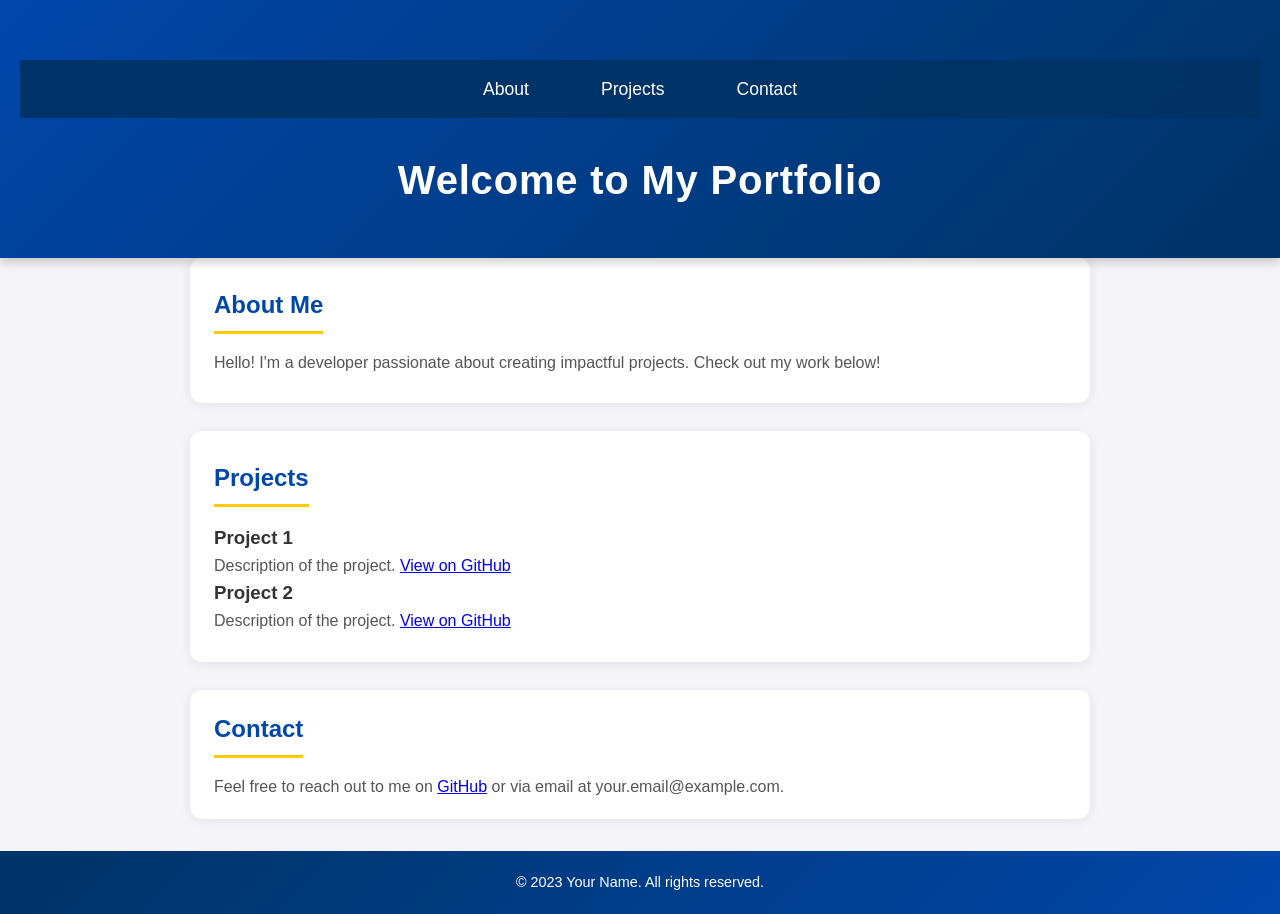
<file: Portfolio.html>
<!DOCTYPE html>
<html lang="en">
<head>
    <meta charset="UTF-8">
    <meta name="viewport" content="width=device-width, initial-scale=1.0">
    <meta name="description" content="Portfolio website showcasing my projects and skills.">
    <title>My GitHub Portfolio</title>
    <link rel="stylesheet" href="styles.css">
</head>
<body>
    <header>
        <nav>
            <ul>
                <li><a href="#about">About</a></li>
                <li><a href="#projects">Projects</a></li>
                <li><a href="#contact">Contact</a></li>
            </ul>
        </nav>
        <h1>Welcome to My Portfolio</h1>
    </header>

    <section id="about">
        <h2>About Me</h2>
        <p>Hello! I'm a developer passionate about creating impactful projects. Check out my work below!</p>
    </section>

    <section id="projects">
        <h2>Projects</h2>
        <div class="project">
            <h3>Project 1</h3>
            <p>Description of the project. <a href="https://github.com/yourusername/project1" target="_blank">View on GitHub</a></p>
        </div>
        <div class="project">
            <h3>Project 2</h3>
            <p>Description of the project. <a href="https://github.com/yourusername/project2" target="_blank">View on GitHub</a></p>
        </div>
    </section>

    <section id="contact">
        <h2>Contact</h2>
        <p>Feel free to reach out to me on <a href="https://github.com/yourusername" target="_blank">GitHub</a> or via email at your.email@example.com.</p>
    </section>

    <footer>
        <p>&copy; 2023 Your Name. All rights reserved.</p>
    </footer>
</body>
</html>
</file>
<file: styles.css>
/* General Reset */
*,
*::before,
*::after {
    margin: 0;
    padding: 0;
    box-sizing: border-box;
}

html {
    scroll-behavior: smooth;
}

/* Body Styling */
body {
    font-family: -apple-system, BlinkMacSystemFont, 'Segoe UI', Arial, sans-serif;
    line-height: 1.6;
    color: #333;
    background-color: #f4f4f9;
    padding: 0;
    position: relative;
    overflow-x: hidden;
}

/* Animated Background */
.bg-animation {
    position: fixed;
    top: 0;
    left: 0;
    width: 100%;
    height: 100%;
    z-index: -1;
    overflow: hidden;
}

.circle {
    position: absolute;
    border-radius: 50%;
    background: linear-gradient(135deg, rgba(0, 71, 171, 0.1), rgba(255, 204, 0, 0.1));
    animation: float 20s infinite ease-in-out;
}

.circle1 {
    width: 300px;
    height: 300px;
    top: 10%;
    left: 10%;
    animation-delay: 0s;
}

.circle2 {
    width: 200px;
    height: 200px;
    top: 60%;
    right: 15%;
    animation-delay: 5s;
}

.circle3 {
    width: 250px;
    height: 250px;
    bottom: 10%;
    left: 50%;
    animation-delay: 10s;
}

@keyframes float {
    0%, 100% {
        transform: translate(0, 0) scale(1);
    }
    33% {
        transform: translate(30px, -30px) scale(1.1);
    }
    66% {
        transform: translate(-20px, 20px) scale(0.9);
    }
}

/* Header Section - Centered */
header {
    text-align: center;
    padding: 60px 20px 40px;
    background: linear-gradient(135deg, #0047ab 0%, #003366 100%);
    color: white;
    position: relative;
    box-shadow: 0 4px 10px rgba(0, 0, 0, 0.2);
}

.header-content {
    max-width: 800px;
    margin: 0 auto;
    position: relative;
    animation: fadeInDown 1s ease-out;
}

@keyframes fadeInDown {
    from {
        opacity: 0;
        transform: translateY(-20px);
    }
    to {
        opacity: 1;
        transform: translateY(0);
    }
}

header h1 {
    font-size: clamp(1.75rem, 5vw, 2.5rem);
    margin-bottom: 0.35rem;
    font-weight: bold;
    letter-spacing: 0.02em;
}

header p {
    font-size: 1.05rem;
    font-style: italic;
    margin-bottom: 1rem;
    opacity: 0.95;
}

/* Lightning icon with electric effect */
.header-icon.electric-icon {
    display: inline-block;
    position: relative;
    font-size: 2rem;
    margin-top: 0.5rem;
    filter: drop-shadow(0 0 6px #ffcc00) drop-shadow(0 0 12px rgba(255, 204, 0, 0.5));
    animation: electricFlicker 2.5s ease-in-out infinite;
}

.header-icon.electric-icon::after {
    content: '';
    position: absolute;
    left: 50%;
    top: 0;
    width: 4px;
    height: 140%;
    background: linear-gradient(180deg, transparent, rgba(255, 255, 255, 0.85), transparent);
    transform: translateX(-50%);
    opacity: 0;
    animation: electricFlash 1.5s ease-in-out infinite;
    pointer-events: none;
}

@keyframes electricFlicker {
    0%, 82%, 100% { filter: drop-shadow(0 0 6px #ffcc00) drop-shadow(0 0 12px rgba(255, 204, 0, 0.5)); opacity: 1; }
    85%, 92% { filter: drop-shadow(0 0 14px #ffcc00) drop-shadow(0 0 22px rgba(255, 204, 0, 0.75)); opacity: 1.05; }
    88%, 95% { filter: drop-shadow(0 0 4px #ffcc00); opacity: 0.92; }
}

@keyframes electricFlash {
    0%, 75%, 100% { opacity: 0; }
    82%, 90% { opacity: 0.65; }
}

/* Navigation Bar */
nav {
    background-color: rgba(0, 51, 102, 0.95);
    padding: 0;
    margin-bottom: 30px;
    backdrop-filter: blur(10px);
}

nav ul {
    display: flex;
    justify-content: center;
    list-style: none;
    padding: 15px 0;
}

nav li {
    margin: 0 20px;
}

nav a {
    color: white;
    text-decoration: none;
    font-size: 1.1rem;
    transition: all 0.3s ease;
    padding: 8px 16px;
    border-radius: 4px;
    position: relative;
}

nav a:hover {
    color: #ffcc00;
    background-color: rgba(255, 204, 0, 0.1);
    transform: translateY(-2px);
}

nav a::after {
    content: '';
    position: absolute;
    width: 0;
    height: 2px;
    bottom: 0;
    left: 50%;
    background-color: #ffcc00;
    transition: all 0.3s ease;
    transform: translateX(-50%);
}

nav a:hover::after {
    width: 80%;
}

/* Section Styling */
section {
    margin: 0 auto 1.75rem;
    padding: 1.75rem 1.5rem;
    max-width: 900px;
    width: 100%;
    background: white;
    border-radius: 12px;
    box-shadow: 0 2px 12px rgba(0, 0, 0, 0.08);
    animation: fadeIn 0.8s ease-out;
}

section:last-of-type {
    margin-bottom: 2rem;
}

@keyframes fadeIn {
    from {
        opacity: 0;
        transform: translateY(20px);
    }
    to {
        opacity: 1;
        transform: translateY(0);
    }
}

section h2 {
    font-size: 1.5rem;
    margin-bottom: 1rem;
    color: #0047ab;
    border-bottom: 3px solid #ffcc00;
    display: inline-block;
    padding-bottom: 0.4rem;
}

section p {
    margin: 0;
    font-size: 1rem;
    color: #555;
}

/* About Section */
.about-text {
    max-width: 60ch;
    line-height: 1.65;
}

/* Projects Section */
.projects {
    display: grid;
    grid-template-columns: repeat(auto-fit, minmax(280px, 1fr));
    gap: 1.5rem;
    margin-top: 1rem;
}

.project-card {
    background: linear-gradient(135deg, #fafafa 0%, #ffffff 100%);
    border: 1px solid #e0e0e0;
    border-radius: 12px;
    padding: 1.25rem;
    text-align: center;
    transition: all 0.3s ease;
    position: relative;
    overflow: hidden;
}

.project-card::before {
    content: '';
    position: absolute;
    top: 0;
    left: -100%;
    width: 100%;
    height: 100%;
    background: linear-gradient(90deg, transparent, rgba(0, 71, 171, 0.1), transparent);
    transition: left 0.5s ease;
}

.project-card:hover::before {
    left: 100%;
}

.project-card:hover {
    transform: translateY(-4px);
    box-shadow: 0 8px 24px rgba(0, 71, 171, 0.18);
    border-color: #0047ab;
}

.project-img {
    width: 100%;
    height: auto;
    max-height: 200px;
    object-fit: cover;
    border-radius: 8px;
    margin-bottom: 1rem;
    display: block;
}

.project-card h3 {
    font-size: 1.2rem;
    margin-bottom: 0.5rem;
    color: #0047ab;
}

.project-card p {
    font-size: 0.95rem;
    color: #555;
    margin-bottom: 1rem;
    line-height: 1.55;
}

.btn {
    display: inline-block;
    margin-top: 0.25rem;
    padding: 0.5rem 1.25rem;
    background: linear-gradient(135deg, #0047ab, #003366);
    color: white;
    text-decoration: none;
    border-radius: 25px;
    transition: all 0.3s ease;
    font-weight: bold;
}

.btn:hover {
    background: linear-gradient(135deg, #003366, #0047ab);
    transform: scale(1.05);
    box-shadow: 0 4px 15px rgba(0, 71, 171, 0.4);
}

/* Hackathon Section */
.hackathon-note {
    background: linear-gradient(135deg, #fff8e1, #fffbf0);
    border-left: 4px solid #ffcc00;
    padding: 0.75rem 1rem;
    margin-bottom: 1rem;
    border-radius: 6px;
}

.hackathon-note p {
    margin: 0;
    color: #856404;
    font-size: 0.95rem;
}

/* Collapsible Section */
.collapsible-section {
    margin-top: 0.5rem;
}

.collapsible {
    background: linear-gradient(135deg, #0047ab, #003366);
    color: white;
    cursor: pointer;
    padding: 1rem 1.25rem;
    width: 100%;
    border: none;
    text-align: left;
    outline: none;
    font-size: 1.05rem;
    font-weight: bold;
    border-radius: 8px;
    transition: all 0.25s ease;
    display: flex;
    align-items: center;
    gap: 0.75rem;
}

.collapsible:hover {
    background: linear-gradient(135deg, #003366, #002244);
    transform: translateX(5px);
}

.collapsible.active {
    border-radius: 8px 8px 0 0;
}

.arrow {
    font-size: 0.9rem;
    transition: transform 0.3s ease;
    display: inline-block;
}

.hackathon-label {
    margin-left: auto;
    background-color: #ffcc00;
    color: #003366;
    padding: 4px 12px;
    border-radius: 12px;
    font-size: 0.85rem;
}

.content {
    max-height: 0;
    overflow: hidden;
    transition: max-height 0.4s ease-out;
    background-color: #f8f9fa;
    border-radius: 0 0 8px 8px;
}

.hackathon-card {
    padding: 1.25rem 1.5rem;
}

.hackathon-image {
    width: 100%;
    max-width: 560px;
    height: auto;
    border-radius: 8px;
    margin-bottom: 1.25rem;
    display: block;
    box-shadow: 0 2px 12px rgba(0, 0, 0, 0.1);
}

.hackathon-header {
    margin-bottom: 1rem;
}

.hackathon-header h3 {
    font-size: 1.25rem;
    color: #0047ab;
    margin-bottom: 0.35rem;
}

.tagline {
    font-size: 0.95rem;
    color: #666;
    font-style: italic;
}

.hackathon-section {
    margin: 1rem 0 0;
    padding: 1rem;
    background: white;
    border-radius: 8px;
    border-left: 4px solid #0047ab;
}

.hackathon-section p {
    margin: 0;
}

.hackathon-section h4 {
    font-size: 1.3rem;
    color: #0047ab;
    margin-bottom: 12px;
}

.hackathon-section ul {
    margin-left: 25px;
    margin-top: 10px;
}

.hackathon-section li {
    margin: 8px 0;
    font-size: 1rem;
    color: #555;
}

.tech-stack-grid {
    display: grid;
    grid-template-columns: repeat(auto-fit, minmax(200px, 1fr));
    gap: 15px;
    margin-top: 15px;
}

.tech-stack-grid div {
    background: #e8f0fe;
    padding: 12px;
    border-radius: 8px;
    font-size: 0.95rem;
    border: 1px solid #0047ab;
}

/* Contact Section — compact */
#contact {
    padding: 1.25rem 1.5rem;
}

.contact-text {
    font-size: 0.95rem;
    margin: 0;
}

.contact-text a {
    color: #0047ab;
    text-decoration: none;
    font-weight: 600;
    transition: color 0.2s;
}

.contact-text a:hover {
    color: #ffcc00;
}

.contact-text a + a {
    margin-left: 0.5rem;
}

/* Footer */
footer {
    text-align: center;
    margin-top: 0;
    padding: 1.25rem 1rem;
    background: linear-gradient(135deg, #003366 0%, #0047ab 100%);
    color: white;
    font-size: 0.9rem;
}

/* Responsive Design */
@media (max-width: 768px) {
    header {
        padding: 2rem 1rem 2.5rem;
    }

    header h1 {
        font-size: 1.75rem;
    }

    header p {
        font-size: 0.95rem;
    }

    .header-icon.electric-icon {
        font-size: 1.75rem;
    }

    nav ul {
        flex-direction: column;
        gap: 0.5rem;
        padding: 0.75rem 0;
    }

    nav li {
        margin: 0;
    }

    section {
        margin-left: 0.75rem;
        margin-right: 0.75rem;
        padding: 1.25rem 1rem;
    }

    .projects {
        grid-template-columns: 1fr;
        gap: 1.25rem;
    }

    .project-img {
        max-height: 180px;
    }

    .collapsible {
        font-size: 0.95rem;
        padding: 0.9rem 1rem;
    }

    .hackathon-label {
        font-size: 0.75rem;
        padding: 0.2rem 0.5rem;
    }

    .contact-text a + a {
        margin-left: 0;
        display: block;
        margin-top: 0.25rem;
    }
}
</file>
